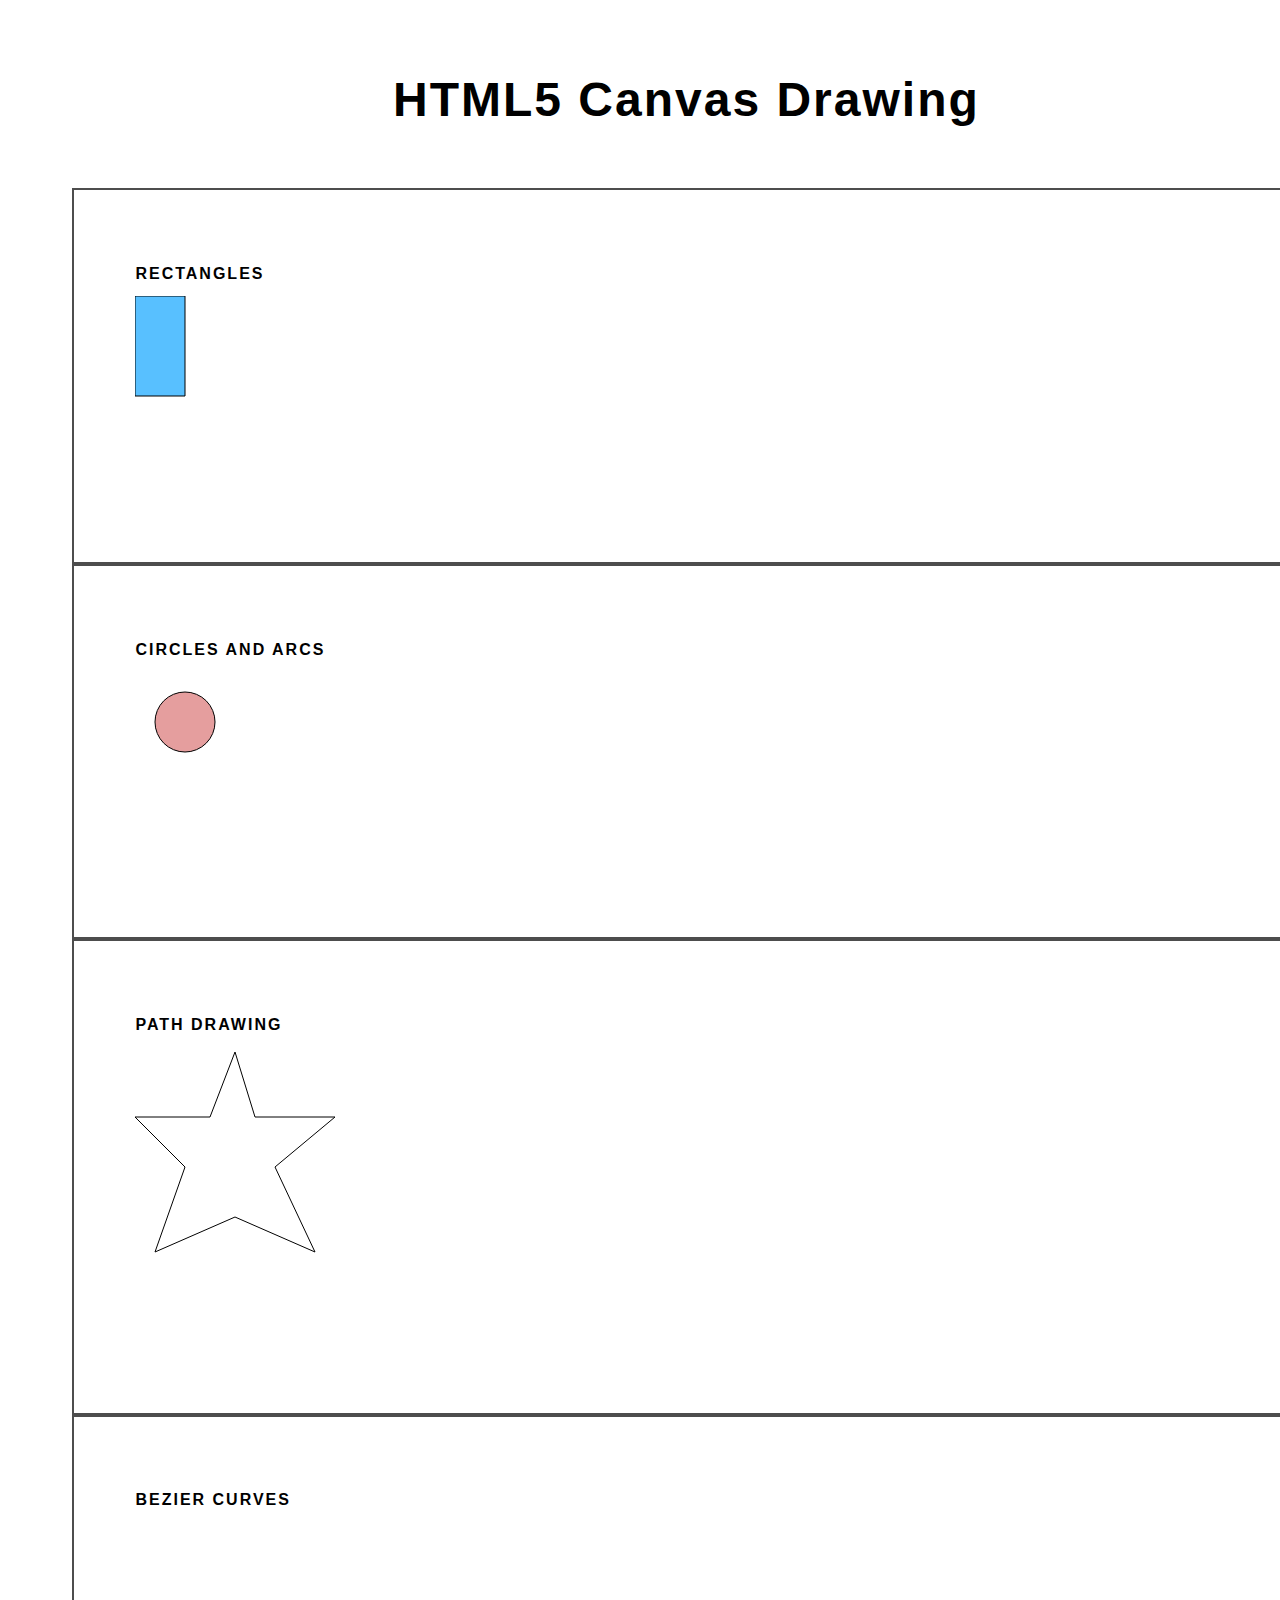
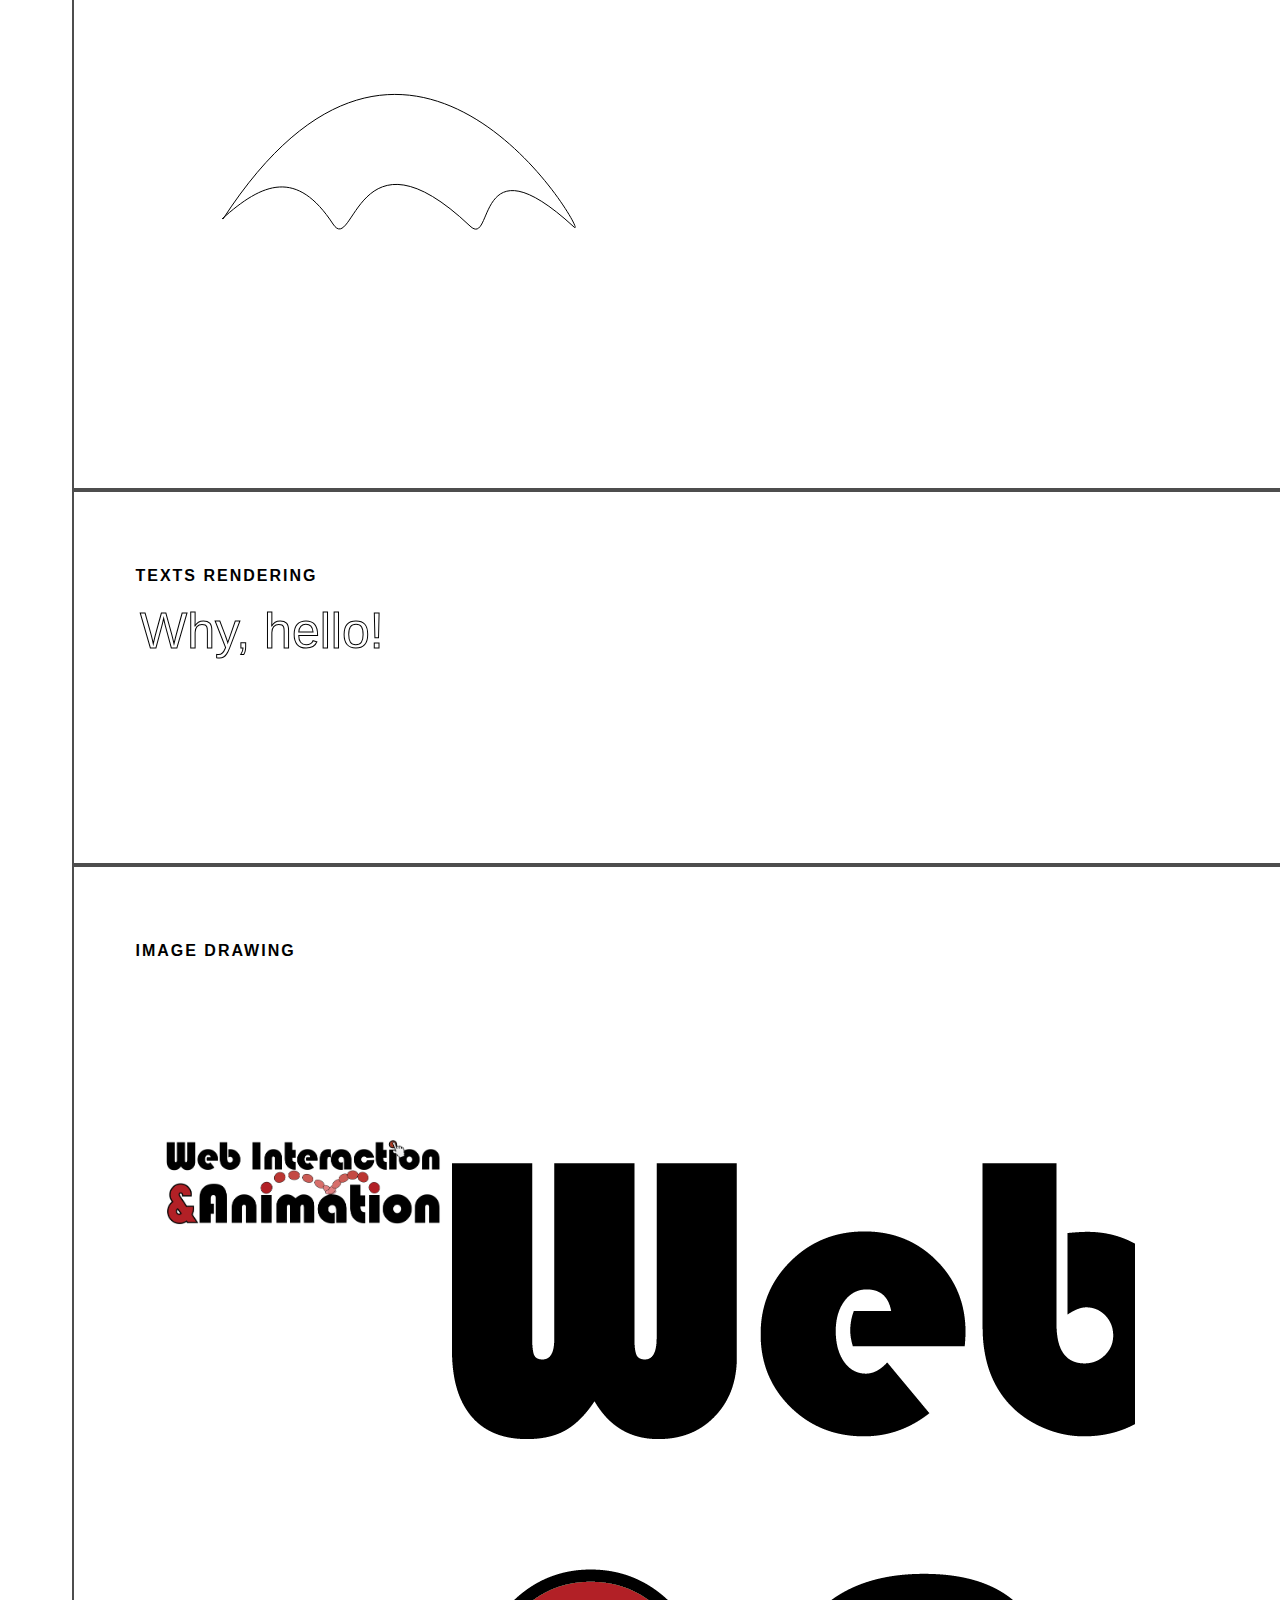
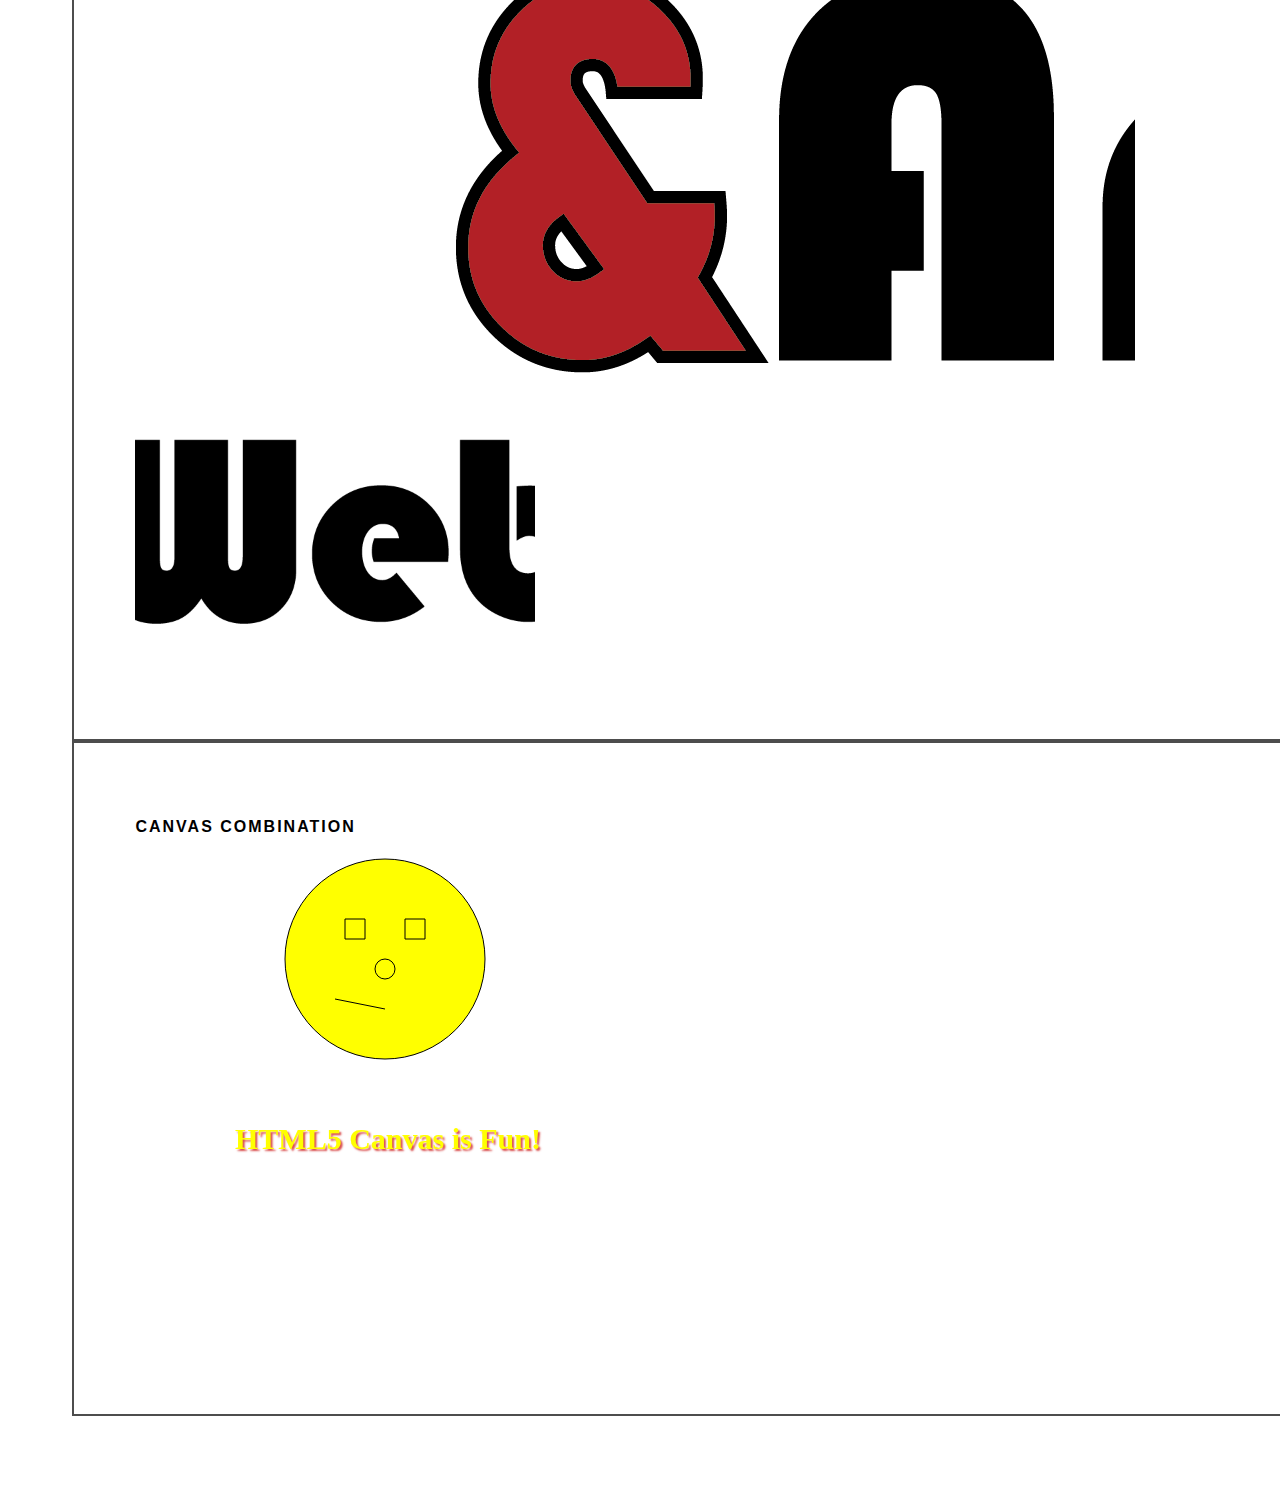
<file: Homework 1 Files/index.html>
<!doctype html>
<html>
<link rel="stylesheet" href="css/style.css">
<head>
    <title>HTML5 Drawing</title>
    <script src="includes/modernizr.js"></script>
</head>
<body>
    <div id="container">
        <h1>HTML5 Canvas Drawing</h1>
        <div class="content" id="rectangles">
            <h2>Rectangles</h2>
            <canvas id="Canvas1" width="500" height="200">
                Your browser does not support Canvas!
            </canvas>
        </div>
        <div class="content" id="circle">
            <h2>Circles and Arcs</h2>
            <canvas id="Canvas2" width="500" height="200">
                Your browser does not support Canvas!
            </canvas>
        </div>
        <div class="content" id="path">
            <h2>Path Drawing</h2>
            <canvas id="Canvas3" width="500" height="300">
                Your browser does not support Canvas!
            </canvas>
        </div>
        <div class="content" id="curves">
            <h2>Bezier Curves</h2>
            <canvas id="Canvas4" width="500" height="500">
                Your browser does not support Canvas!
            </canvas>
        </div>
        <div class="content" id="text">
            <h2>Texts Rendering</h2>
            <canvas id="Canvas5" width="500" height="200">
                Your browser does not support Canvas!
            </canvas>
        </div>
        <div class="content" id="image">
            <h2>Image Drawing</h2>
            <canvas id="Canvas6" width="1000" height="1300">
                <img id="img1" src="image/logo.png" width="500" height="200">
                Your browser does not support Canvas!
            </canvas>
        </div>
        <div class="content" id="combo">
            <h2>Canvas Combination</h2>
            <canvas id="Canvas7" width="500" height="500">
                Your browser does not support Canvas!
            </canvas>
        </div>
    </div>
    <!--Script for Main.js-->
    <script>window.jQuery || document.write('<script src="includes/jquery.1.7.1.min.js"><\/script>')</script>
    <script>window.jQuery.ui || document.write('<script src="includes/jquery.ui.1.8.18.js"><\/script>')</script>
    <script src="js/main.js"></script>
</body>
</html>
</file>
<file: Homework 1 Files/css/style.css>
/* CSS STYLING */

body {
    width: 96%;
    padding: 5%;
}
.content {
    border: solid 2px #4d4d4d;
    padding: 5%;
}

h1 {
    font-family: "Arial", Helvetica, san-serif;
    letter-spacing: 2px;
    font-size: 3em;
    margin: 0 auto;
    text-align: center;
    padding-bottom: 5%;
}
h2 {
    font-family: "Helvetica", Arial, san-serif;
    font-size: 1em;
    letter-spacing: 2px;
    text-transform: uppercase;
}
</file>
